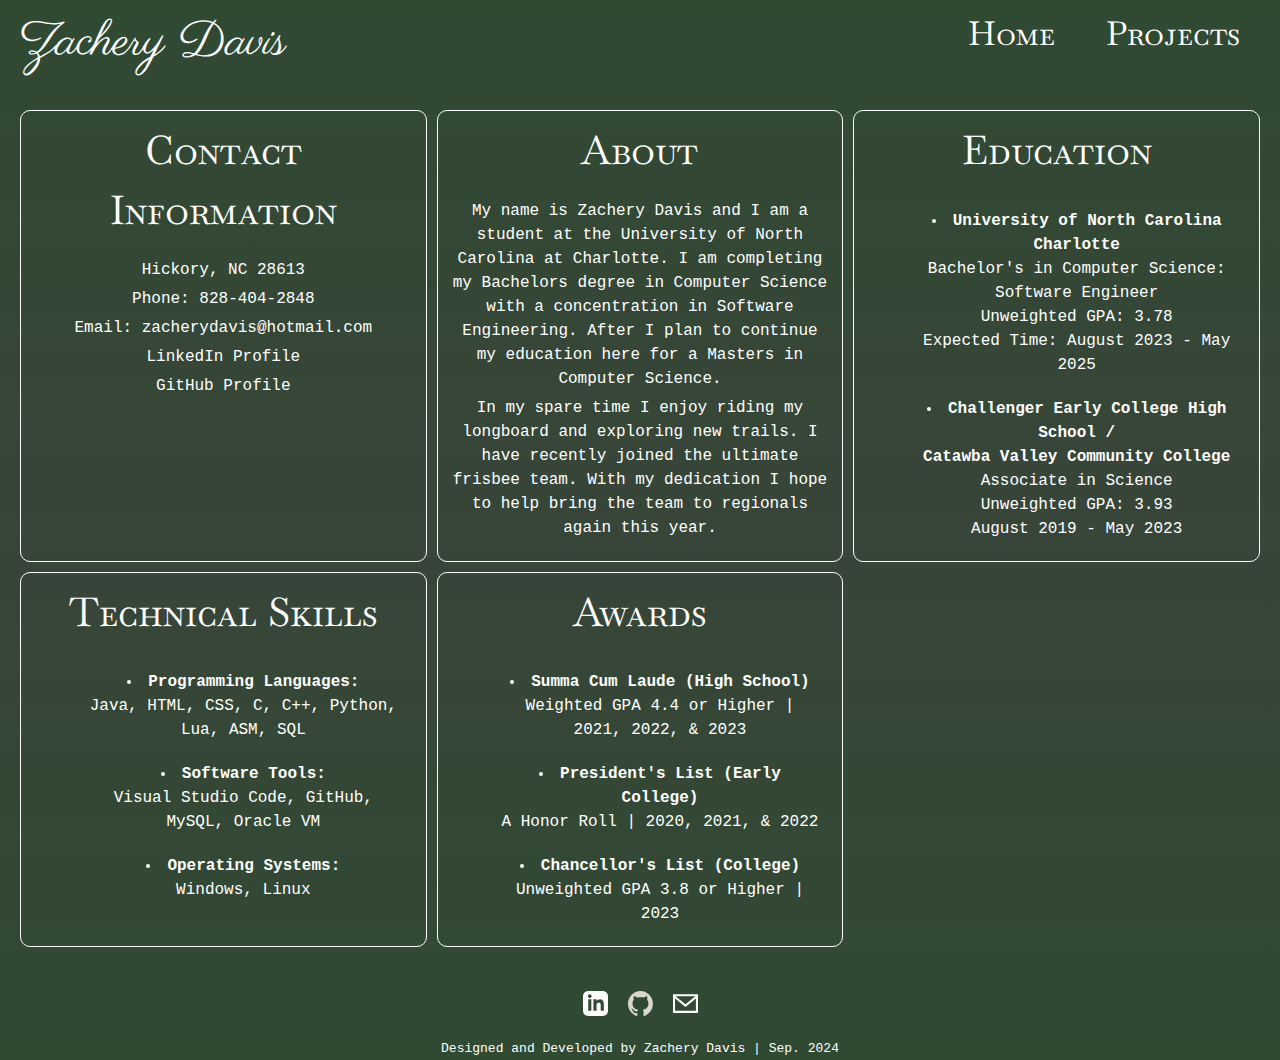
<file: index.html>
<!DOCTYPE html>
<html lang="en">
	<head>
		<meta charset="UTF-8" />
		<meta name="viewport" content="width=device-width, initial-scale=1.0" />
		<meta name="author" content="Zachery Davis" />
		<link rel="icon" href="./images/icon.png" />
		<link rel="preconnect" href="https://fonts.googleapis.com" />
		<link rel="preconnect" href="https://fonts.gstatic.com" crossorigin />
		<link
			href="https://fonts.googleapis.com/css2?family=Baskervville+SC&family=Parisienne&family=Ubuntu+Mono&display=swap"
			rel="stylesheet" />
		<link rel="stylesheet" href="./css/stylesheet.css" />
		<title>Zachery Davis' Website</title>
	</head>
	<body>
		<header>
			<div class="wrapper">
				<h1>Zachery Davis</h1>
				<nav class="right">
					<h2>
						<a href="index.html" class="nav">Home</a>
						<a href="projects.html" class="nav">Projects</a>
					</h2>
				</nav>
			</div>
			<br />
		</header>

		<main>
			<!-- <button type="button" id="button-reveal">View Resume</button> -->
			<!-- <script>
				document.getElementById('button-reveal').addEventListener('click', function() {
				    var content = document.getElementById('hidden-resume');
				    var button = document.getElementById('button-reveal');

				    if (content.style.display === 'none' || content.style.display === '') {
				        content.style.display = 'block';
				        button.textContent = 'Hide Resume';
				    } else {
				        content.style.display = 'none';
				        button.textContent = 'Show Resume';
				    }
				});
			</script> -->
			<!-- <section class="hidden" id="hidden-resume"> -->

			<div class="grid-item">
				<h2>Contact Information</h2>
				<p>Hickory, NC 28613</p>
				<p>Phone: 828-404-2848</p>
				<p>
					Email:
					<a href="mailto:zacherydavis@hotmail.com" target="_blank" rel="noreferrer">zacherydavis@hotmail.com</a>
				</p>
				<p>
					<a href="http://www.linkedin.com/in/zachery-david-davis" target="_blank" rel="noreferrer">LinkedIn Profile</a>
				</p>
				<p>
					<a href="https://github.com/Zachery-Davis" target="_blank" rel="noreferrer"> GitHub Profile</a>
				</p>
			</div>

			<div class="grid-item" id="about">
				<h2>About</h2>
				<p>
					My name is Zachery Davis and I am a student at the University of North Carolina at Charlotte. I am completing
					my Bachelors degree in Computer Science with a concentration in Software Engineering. After I plan to continue
					my education here for a Masters in Computer Science.
				</p>
				<p>
					In my spare time I enjoy riding my longboard and exploring new trails. I have recently joined the ultimate
					frisbee team. With my dedication I hope to help bring the team to regionals again this year.
				</p>
			</div>

			<div class="grid-item" id="education">
				<h2>Education</h2>

				<ul>
					<li>
						<strong>University of North Carolina Charlotte</strong> <br />
						Bachelor's in Computer Science: Software Engineer<br />
						Unweighted GPA: 3.78 <br />
						Expected Time: August 2023 - May 2025 <br />
					</li>

					<li>
						<strong
							>Challenger Early College High School /<br />
							Catawba Valley Community College</strong
						>
						<br />
						Associate in Science<br />
						Unweighted GPA: 3.93 <br />
						August 2019 - May 2023
					</li>
				</ul>
			</div>

			<div class="grid-item">
				<h2>Technical Skills</h2>
				<ul>
					<li>
						<strong>Programming Languages:</strong> <br />
						Java, HTML, CSS, C, C++, Python, Lua, ASM, SQL
					</li>
					<li>
						<strong>Software Tools:</strong> <br />
						Visual Studio Code, GitHub, MySQL, Oracle VM
					</li>
					<li>
						<strong>Operating Systems:</strong> <br />
						Windows, Linux
					</li>
				</ul>
			</div>

			<div class="grid-item">
				<h2>Awards</h2>
				<ul>
					<li>
						<strong>Summa Cum Laude (High School)</strong> <br />
						Weighted GPA 4.4 or Higher | 2021, 2022, & 2023
					</li>
					<li>
						<strong>President's List (Early College)</strong> <br />
						A Honor Roll | 2020, 2021, & 2022
					</li>
					<li>
						<strong>Chancellor's List (College)</strong> <br />
						Unweighted GPA 3.8 or Higher | 2023
					</li>
				</ul>
			</div>

			<!-- </section> -->
		</main>

		<footer>
			<div class="icons">
				<a class="icon" href="https://www.linkedin.com/in/zachery-david-davis" target="_blank" rel="noreferrer">
					<img src="images/linkedin.svg" alt="Linkedin" />
				</a>
				<a class="icon" href="https://github.com/Zachery-Davis" target="_blank" rel="noreferrer">
					<img src="images/github.svg" alt="GitHub" />
				</a>
				<a class="icon" href="mailto:zacherydavis@hotmail.com" target="_blank" rel="noreferrer">
					<img src="images/email.svg" alt="Email" />
				</a>
			</div>
			<p class="dev">Designed and Developed by Zachery Davis | Sep. 2024</p>
		</footer>
	</body>
</html>
</file>
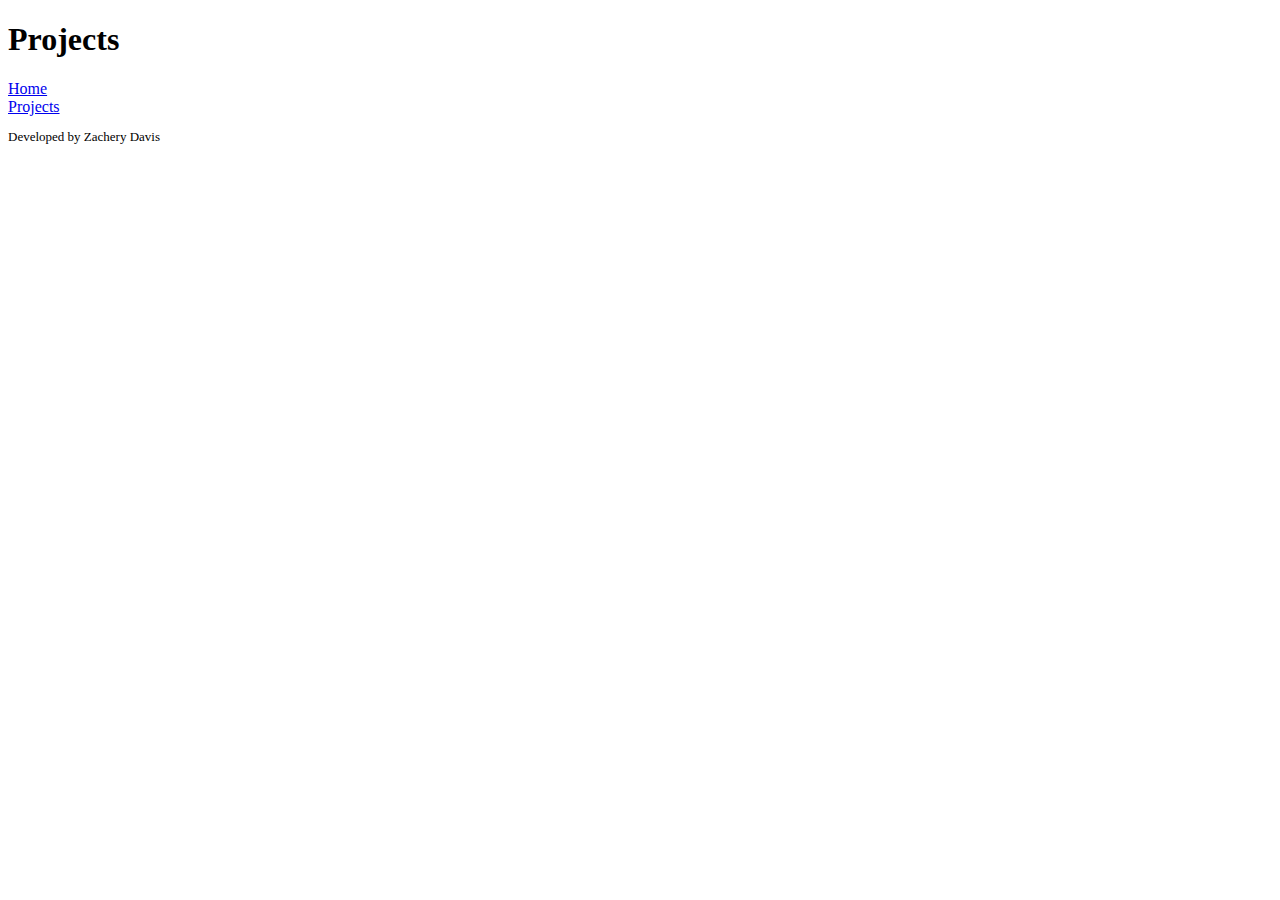
<file: porjects.html>
<!DOCTYPE html>
<html lang="en">
<head>
    <meta charset="UTF-8">
    <meta name="viewport" content="width=device-width, initial-scale=1.0">
    <meta name="author" content="Zachery Davis">
    <link rel="icon" href="./images/icon.png">
    <title>Zachery Davis' Portfolio</title>  
</head>
<body>
    <header>
        <h1>Projects</h1>
    </header>

    <main>
        <nav>
            <li><a href="index.html">Home</a></li>
            <li><a href="porjects.html">Projects</a></li>
        </nav>
    </main>

    <footer>
        <p style="font-size: small;">Developed by Zachery Davis</p>
    </footer>
</body>
</html>
</file>
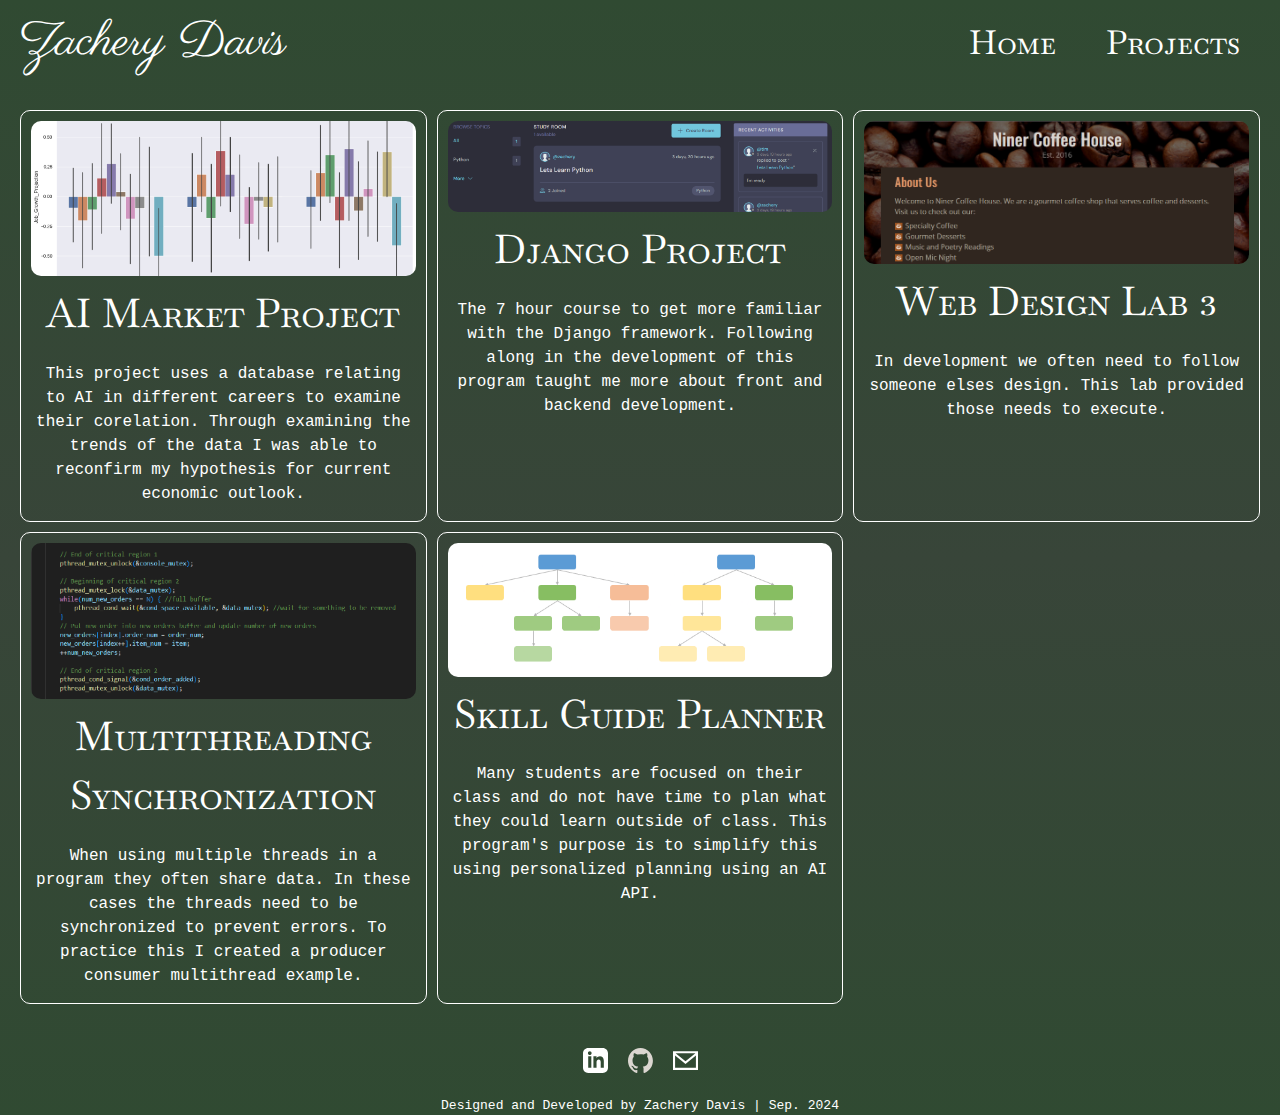
<file: projects.html>
<!DOCTYPE html>
<html lang="en">
	<head>
		<meta charset="UTF-8" />
		<meta name="viewport" content="width=device-width, initial-scale=1.0" />
		<meta name="author" content="Zachery Davis" />
		<link rel="icon" href="./images/icon.png" />
		<link rel="preconnect" href="https://fonts.googleapis.com" />
		<link rel="preconnect" href="https://fonts.gstatic.com" crossorigin />
		<link
			href="https://fonts.googleapis.com/css2?family=Baskervville+SC&family=Parisienne&family=Ubuntu+Mono&display=swap"
			rel="stylesheet" />
		<link rel="stylesheet" href="./css/stylesheet.css" />
		<title>Zachery Davis' Website</title>
	</head>
	<body>
		<header>
			<div class="wrapper">
				<h1>Zachery Davis</h1>
				<nav class="right">
					<a href="index.html" class="nav">Home</a>
					<a href="projects.html" class="nav">Projects</a>
				</nav>
			</div>
			<br />
		</header>

		<main>
			<div class="grid-item">
				<img src="images/project1-visualization.png" alt="AI Market Visualization" />
				<a
					href="https://docs.google.com/document/d/1EeCcMnh9xhxmtK7PVgnMxlOlS1JBlqdJY8ClpLqP42M/edit?usp=sharing"
					target="_blank"
					rel="noreferrer">
					<h2>AI Market Project</h2>
				</a>
				<p>
					This project uses a database relating to AI in different careers to examine their corelation. Through
					examining the trends of the data I was able to reconfirm my hypothesis for current economic outlook.
				</p>
			</div>
			<div class="grid-item">
				<img src="images/project-django.png" alt="Django Project" />
				<a href="https://github.com/Zachery-Davis/django-course" target="_blank" rel="noreferrer">
					<h2>Django Project</h2>
				</a>
				<p>
					The 7 hour course to get more familiar with the Django framework. Following along in the development of this
					program taught me more about front and backend development.
				</p>
			</div>
			<div class="grid-item">
				<img src="images/project-lab3.png" alt="Web Design Lab 3" />
				<a href="https://webpages.charlotte.edu/zdavis12/itis3135/lab3" target="_blank" rel="noreferrer">
					<h2>Web Design Lab 3</h2>
				</a>
				<p>In development we often need to follow someone elses design. This lab provided those needs to execute.</p>
			</div>
			<div class="grid-item">
				<img src="./images/project-multithreading.png" alt="Multithreading Code" />
				<a href="./images/project-multithread.pdf" target="_blank" rel="noreferrer">
					<h2>Multithreading Synchronization</h2>
				</a>
				<p>
					When using multiple threads in a program they often share data. In these cases the threads need to be
					synchronized to prevent errors. To practice this I created a producer consumer multithread example.
				</p>
			</div>
			<div class="grid-item">
				<img src="./images/project-example.png" alt="Image 1" />
				<a href="#" target="_blank" rel="noreferrer">
					<h2>Skill Guide Planner</h2>
				</a>
				<p>
					Many students are focused on their class and do not have time to plan what they could learn outside of class.
					This program's purpose is to simplify this using personalized planning using an AI API.
				</p>
			</div>
		</main>

		<footer>
			<div class="icons">
				<a class="icon" href="https://www.linkedin.com/in/zachery-david-davis" target="_blank" rel="noreferrer">
					<img src="images/linkedin.svg" alt="Linkedin" />
				</a>
				<a class="icon" href="https://github.com/Zachery-Davis" target="_blank" rel="noreferrer">
					<img src="images/github.svg" alt="GitHub" />
				</a>
				<a class="icon" href="mailto:zacherydavis@hotmail.com" target="_blank" rel="noreferrer">
					<img src="images/email.svg" alt="Email" />
				</a>
			</div>
			<p class="dev">Designed and Developed by Zachery Davis | Sep. 2024</p>
		</footer>
	</body>
</html>
</file>
<file: css/stylesheet.css>
:root {
	--primary: #304a32;
	--secondary: #384539;
	--accent: #169fe0;
	--white: #ffffff;
}

body {
	background: linear-gradient(to bottom, var(--primary) 0%, var(--secondary) 50%, var(--primary) 100%);
	color: var(--white);
	font-family: "Ubuntu Mono", monospace, Arial, sans-serif;
	margin: 0;
}

header {
	height: 10vh;
	text-align: center;
}

main {
	min-height: 80vh;
	height: auto;
	display: grid;
	grid-template-columns: repeat(3, 1fr);
	grid-template-rows: repeat(3, auto);
	gap: 10px;
	padding: 20px;
	line-height: 1.5;
}

footer {
	display: flex;
	justify-content: center;
	align-items: center;
	flex-direction: column;
	height: 7vh;
	padding: 10px;
}

h1 {
	color: var(--white);
	font-family: "Parisienne", cursive;
	font-size: 2.986rem;
	font-weight: 500;
	margin: 0;
}

h2 {
	color: var(--white);
	font-family: "Baskervville SC", serif;
	font-size: 2.488rem;
	font-weight: 400;
	margin: 0 0 2vh 0;
}

h3 {
	color: var(--white);
	font-size: 2.074rem;
	font-weight: 300;
	margin: 0;
}

p {
	font-size: 1rem;
	margin: 5px;
	font-weight: 100;
	max-width: 80ch;
}

ul {
	margin: 0;
	list-style-position: inside;
}

li {
	padding: 10px;
}

a[href] {
	color: var(--white);
	text-decoration: none;
}

a[href]:hover {
	text-decoration: underline;
}

a.nav {
	border-color: var(--white);
	color: var(--white);
	font-family: "Baskervville SC", serif;
	font-size: 2.074rem;
	font-weight: 300;
	background: none;
	transition: transformation 0.2s ease-in-out;
	display: inline-block;
	padding: 10px 20px;
	background-color: none;
	text-decoration: none;
	border: none;
	border-radius: 5px;
	cursor: pointer;
}

a.nav:hover {
	filter: invert();
	background-color: rgb(0, 0, 0);
}

section {
	border-color: var(--secondary);
}

img {
	width: 10lh;
}

.icon img {
	width: 25px;
}

/* .hidden {
	display: none;
} */

.dev {
	font-size: small;
}

/* .scroll-container {
	width: 50%;
	height: 60vh;
	overflow-y: auto;
	border: 1px solid #ccc;
	padding: 10px;
	margin: 10px;
	align-items: center;
	justify-content: center;
	background-color: var(--secondary);
} */

.icons {
	display: flex;
	padding: 5px;
}

.icon {
	padding: 10px;
	filter: invert();
	transition: transformation 0.3s ease-in-out;
}

.icon:hover {
	transform: scale(1.3);
	padding: 10px;
}

.wrapper {
	display: flex;
	justify-content: center;
	align-items: center;
}

header .wrapper {
	height: 5vh;
	padding: 20px 20px 0px 20px;
}

.right {
	margin-left: auto;
	text-align: right;
}

.grid-item {
	border: 1px solid var(--white);
	padding: 10px;
	text-align: center;
	height: auto;
	overflow: hidden;
	border-radius: 10px;
}

.grid-item img {
	width: 100%;
	max-height: auto;
	object-fit: cover;
	border-radius: 10px;
}

@media (max-width: 768px) {
	main {
		grid-template-columns: repeat(2, 1fr);
	}
	#about {
		grid-row: 1;
	}
	#education {
		grid-column: span 2;
	}
	h1 {
		font-size: xx-large;
	}
	button.nav {
		font-size: xx-large;
	}
	h2 {
		font-size: x-large;
	}
}

@media (max-width: 425px) {
	main {
		grid-template-columns: 1fr;
	}
	#education {
		grid-column: span 1;
	}
	h1 {
		font-size: x-large;
	}
	button.nav {
		font-size: x-large;
	}
	h2 {
		font-size: larger;
	}
}
</file>
